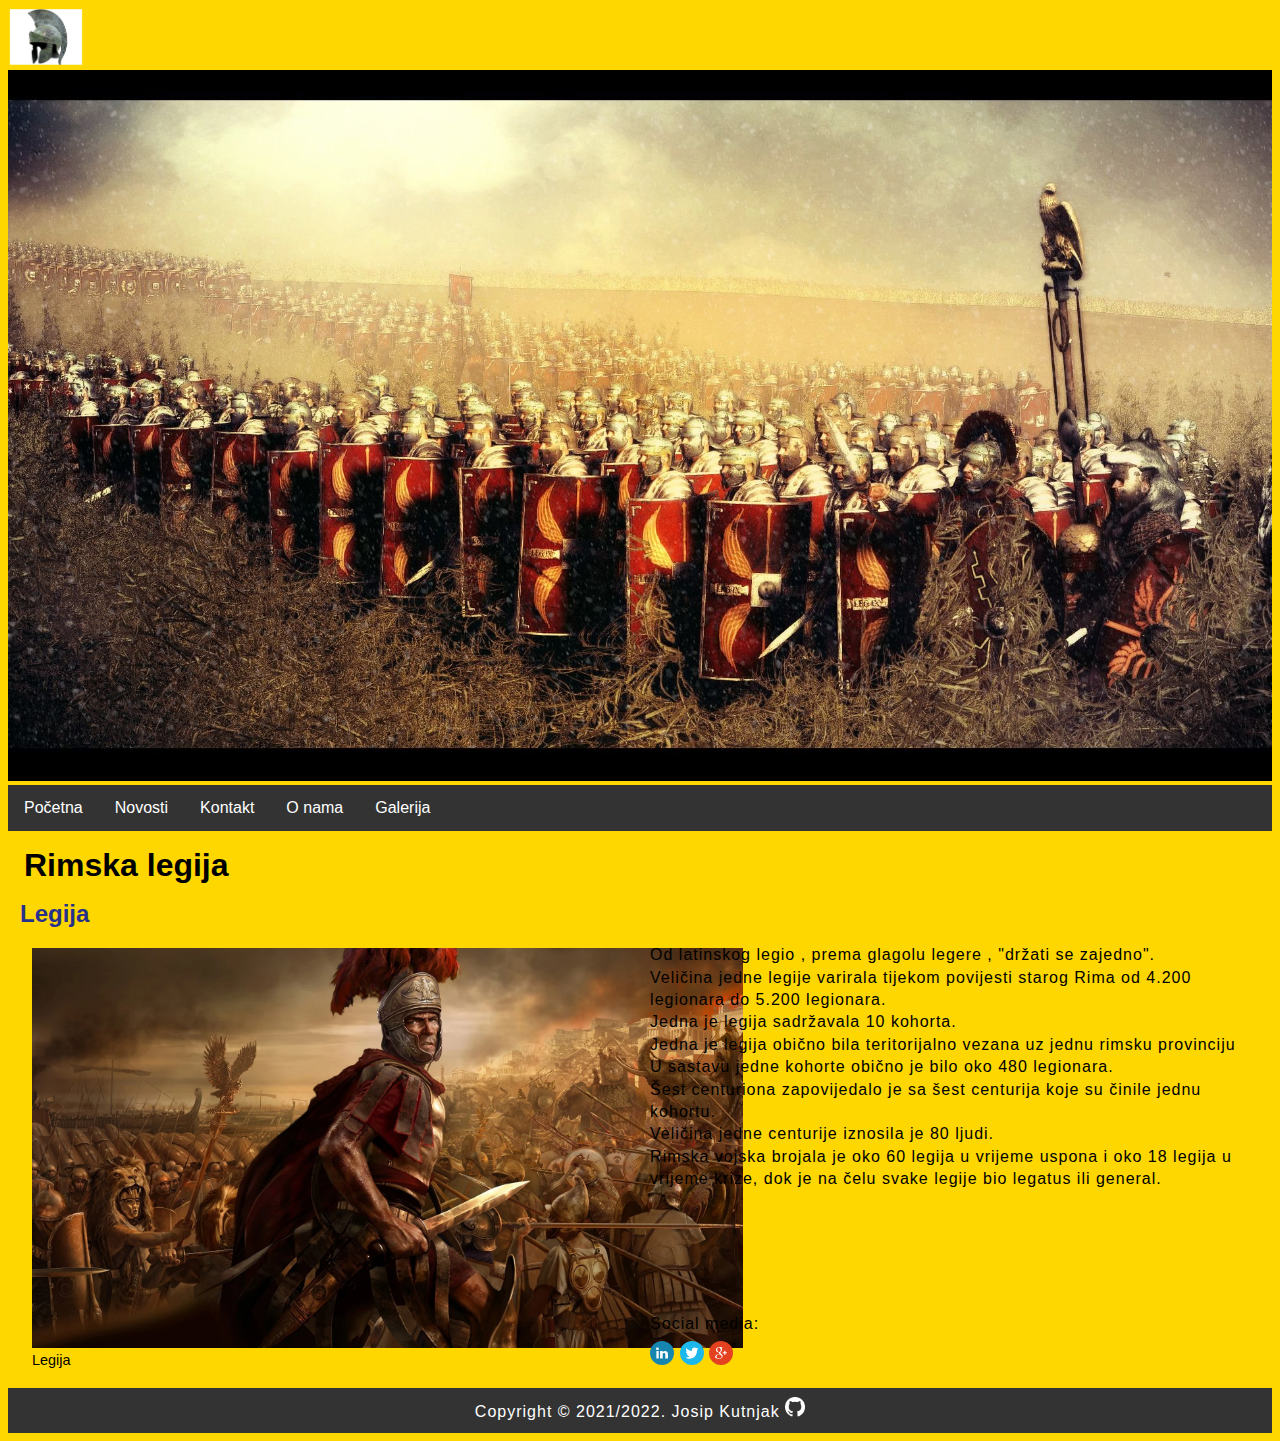
<file: Projekt/index.html>
<!DOCTYPE HTML>
<html lang="hr">
<html>
	<head>
	
		<!-- CSS -->
		<link rel="stylesheet" href="style.css">
		<!-- End CSS -->
		<!-- meta elements -->
		<title>Rimska legija</title>
		<meta http-equiv="content-type" content="text/html; charset=UTF-8">
		<meta name="description" content="Rimska legija">
		<meta name="keywords" content="rim, legija, rimska, vojska, imperij, legionar">
		<meta name="author" content="Josip Kutnjak">
		<meta name="viewport" content="width=device-width, initial-scale=1">
		<link rel="shortcut icon" type="image/x-icon" href="images/favicon.ico">
	</head>
<body>
	<header>
	
			<div class="logo">
			<a href="index.html">
			<img src="images/logo.png" alt="Kaciga" width="6%"></a>
			<div class="header">
			<a href="index.html">
			<img src= "images/header.jpg" alt="Legija" title="Rimska legija" width= "100%" ></a>			
		
	
		<nav>
			<ul>
				 <li><a href="index.html">Početna</a></li>
				 <li><a href="novosti.html">Novosti</a></li>
				 <li><a href="kontakt.html">Kontakt</a></li>
				 <li><a href="onama.html">O nama</a></li>
				 <li><a href="galerijaslika.html">Galerija</a></li>
			</ul>
		</nav>
				</div>
			</div>
		
	</header>
	<main>
		<h1>Rimska legija</h1>
        <h2>Legija</h2>
		<figure>
            <img src="images/legion.jpg" alt="Legija" title="Legija" height="400" /><br>
            <figcaption>Legija</figcaption>
        </figure>
        <p> Od latinskog legio , prema glagolu legere , "držati se zajedno".<br>
            
                Veličina jedne legije varirala tijekom povijesti starog Rima od 4.200 legionara do 5.200 legionara.<br>
                Jedna je legija sadržavala 10 kohorta.<br>
                Jedna je legija obično bila teritorijalno vezana uz jednu rimsku provinciju<br>
                U sastavu jedne kohorte obično je bilo oko 480 legionara.<br>
                Šest centuriona zapovijedalo je sa šest centurija koje su činile jednu kohortu.<br>
                Veličina jedne centurije iznosila je 80 ljudi.<br>
              
			Rimska vojska brojala je oko 60 legija u vrijeme uspona i oko 18 legija u vrijeme krize, dok je na čelu svake legije bio legatus ili general.<br>
        </p>
        
		<br>
		<br>
	<br><br><br>
		<p>Social media:<br>
			<a href="https://www.linkedin.com" target="_blank"><img src="images/linkedin.svg" alt="Linkedin" title="Linkedin" style="width:24px; margin-top:0.4em"></a>
			<a href="https://twitter.com" target="_blank"><img src="images/twitter.svg" alt="Twitter" title="Twitter" style="width:24px; margin-top:0.4em"></a>
			<a href="https://plus.google.com" target="_blank"><img src="images/google+.svg" alt="Google+" title="Google+" style="width:24px; margin-top:0.4em"></a>
		</p> 
	</main>
	<footer>
		<p>Copyright &copy; 2021/2022. Josip Kutnjak <a href="https://github.com/KutnjakJosip/Projekt"><img src="images/GitHub-Mark-Light-32px.png" title="Github" alt="Github"></a></p>
	</footer>
</body>
</html>
</file>
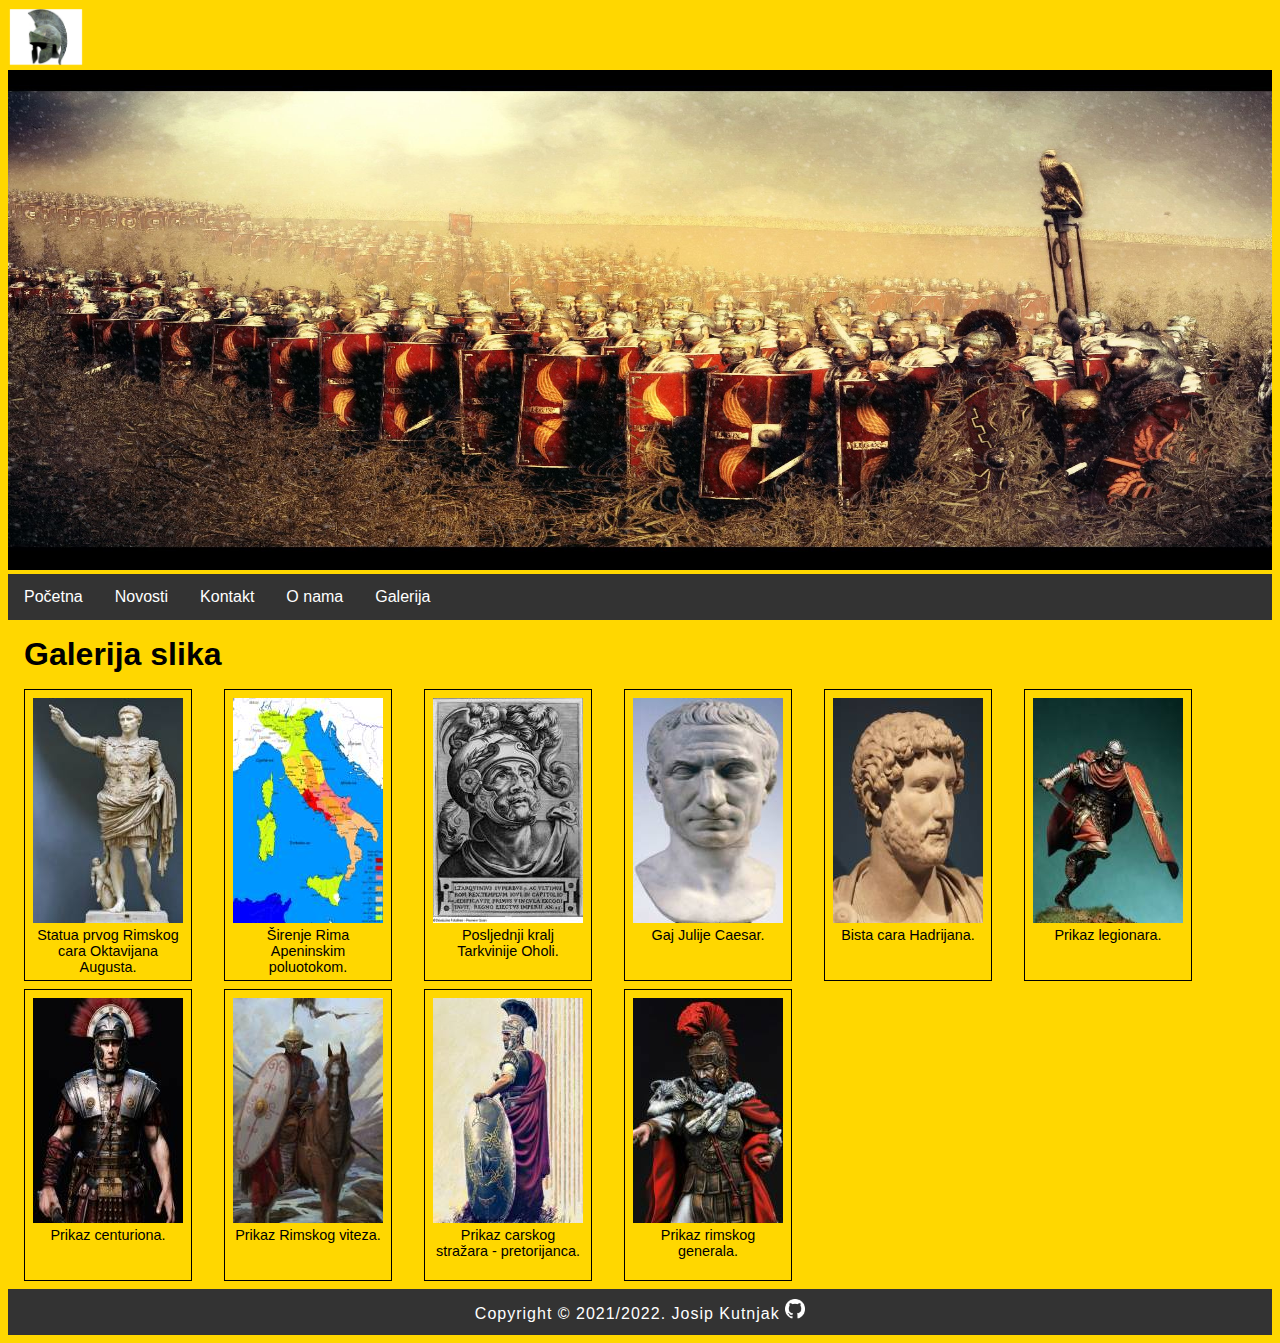
<file: Projekt/galerijaslika.html>
<!DOCTYPE HTML>
<html lang="hr">
<html>
	<head>
	
		<!-- CSS -->
		<link rel="stylesheet" href="style.css">
		<!-- End CSS -->
		<!-- meta elements -->
		<title>Rimska legija</title>
		<meta http-equiv="content-type" content="text/html; charset=UTF-8">
		<meta name="description" content="Rimska legija">
		<meta name="keywords" content="rim, legija, rimska, vojska, imperij, legionar">
		<meta name="author" content="Josip Kutnjak">
		<meta name="viewport" content="width=device-width, initial-scale=1">
		<link rel="shortcut icon" type="image/x-icon" href="images/favicon.ico">
	</head>
<body>
	<header>
	
			<div class="logo">
			<a href="index.html">
			<img src="images/logo.png" alt="Kaciga" width="6%"></a>
			<div class="header">
			<a href="index.html">
			<img src= "images/header.jpg" alt="Legija" title="Rimska legija" width= "100%" height="500px" ></a>			
		
	
		<nav>
			<ul>
				 <li><a href="index.html">Početna</a></li>
				 <li><a href="novosti.html">Novosti</a></li>
				 <li><a href="kontakt.html">Kontakt</a></li>
				 <li><a href="onama.html">O nama</a></li>
				 <li><a href="galerijaslika.html">Galerija</a></li>
			</ul>
		</nav>
				</div>
			</div>
		
	</header>
	<main>
		<h1>Galerija slika</h1>
		<div id="galerijaslika">
			<figure id="1">
				<img src="gallery/Augustus.jpg" alt="Augustus" title="Car Oktavian August">
				<figcaption>Statua prvog Rimskog cara Oktavijana Augusta.<figcaption>
			</figure>
			<figure id="2">
				<img src="gallery/osvajanjepoluotoka.jpg" alt="Apeninski poluotok" title="Širenje Rima Apeninskim poluotokom">
				<figcaption>Širenje Rima Apeninskim poluotokom.<figcaption>
			</figure>
			<figure id="3">
				<img src="gallery/tarkvinius.jpg" alt="tarkvinius" title="Tarkvinius">
				<figcaption>Posljednji kralj Tarkvinije Oholi.<figcaption>
			</figure>
			<figure id="4">
				<img src="gallery/caesar.jpg" alt="caesar" title="Caesar">
				<figcaption>Gaj Julije Caesar.<figcaption>
			</figure>
			<figure id="5">
				<img src="gallery/hadrian.jpg" alt="hadrian" title="Hadrian">
				<figcaption>Bista cara Hadrijana.<figcaption>
			</figure>
			<figure id="6">
				<img src="gallery/legionar.jpg" alt="legionar" title="Legionar">
				<figcaption>Prikaz legionara.<figcaption>
			</figure>
			<figure id="7">
				<img src="gallery/centurion.jpg" alt="centurion" title="Centurion">
				<figcaption>Prikaz centuriona.<figcaption>
			</figure>
			<figure id="8">
				<img src="gallery/equites.jpg" alt="equites" title="Vitez">
				<figcaption>Prikaz Rimskog viteza.<figcaption>
				</figure>
			<figure id="9">
					<img src="gallery/praetorian.jpg" alt="praetorian" title="Praetorian.">
					<figcaption>Prikaz carskog stražara - pretorijanca.<figcaption>
			</figure>
			<figure id="10">
				<img src="gallery/legatus.jpg" alt="legatus" title="Legatus">
				<figcaption>Prikaz rimskog generala.<figcaption>
			</figure>
		</div>
	</main>
	<footer>
		<p>Copyright &copy; 2021/2022. Josip Kutnjak <a href="https://github.com/KutnjakJosip/Projekt"><img src="images/GitHub-Mark-Light-32px.png" title="Github" alt="Github"></a></p>
	</footer>
</body>
</html>
</file>
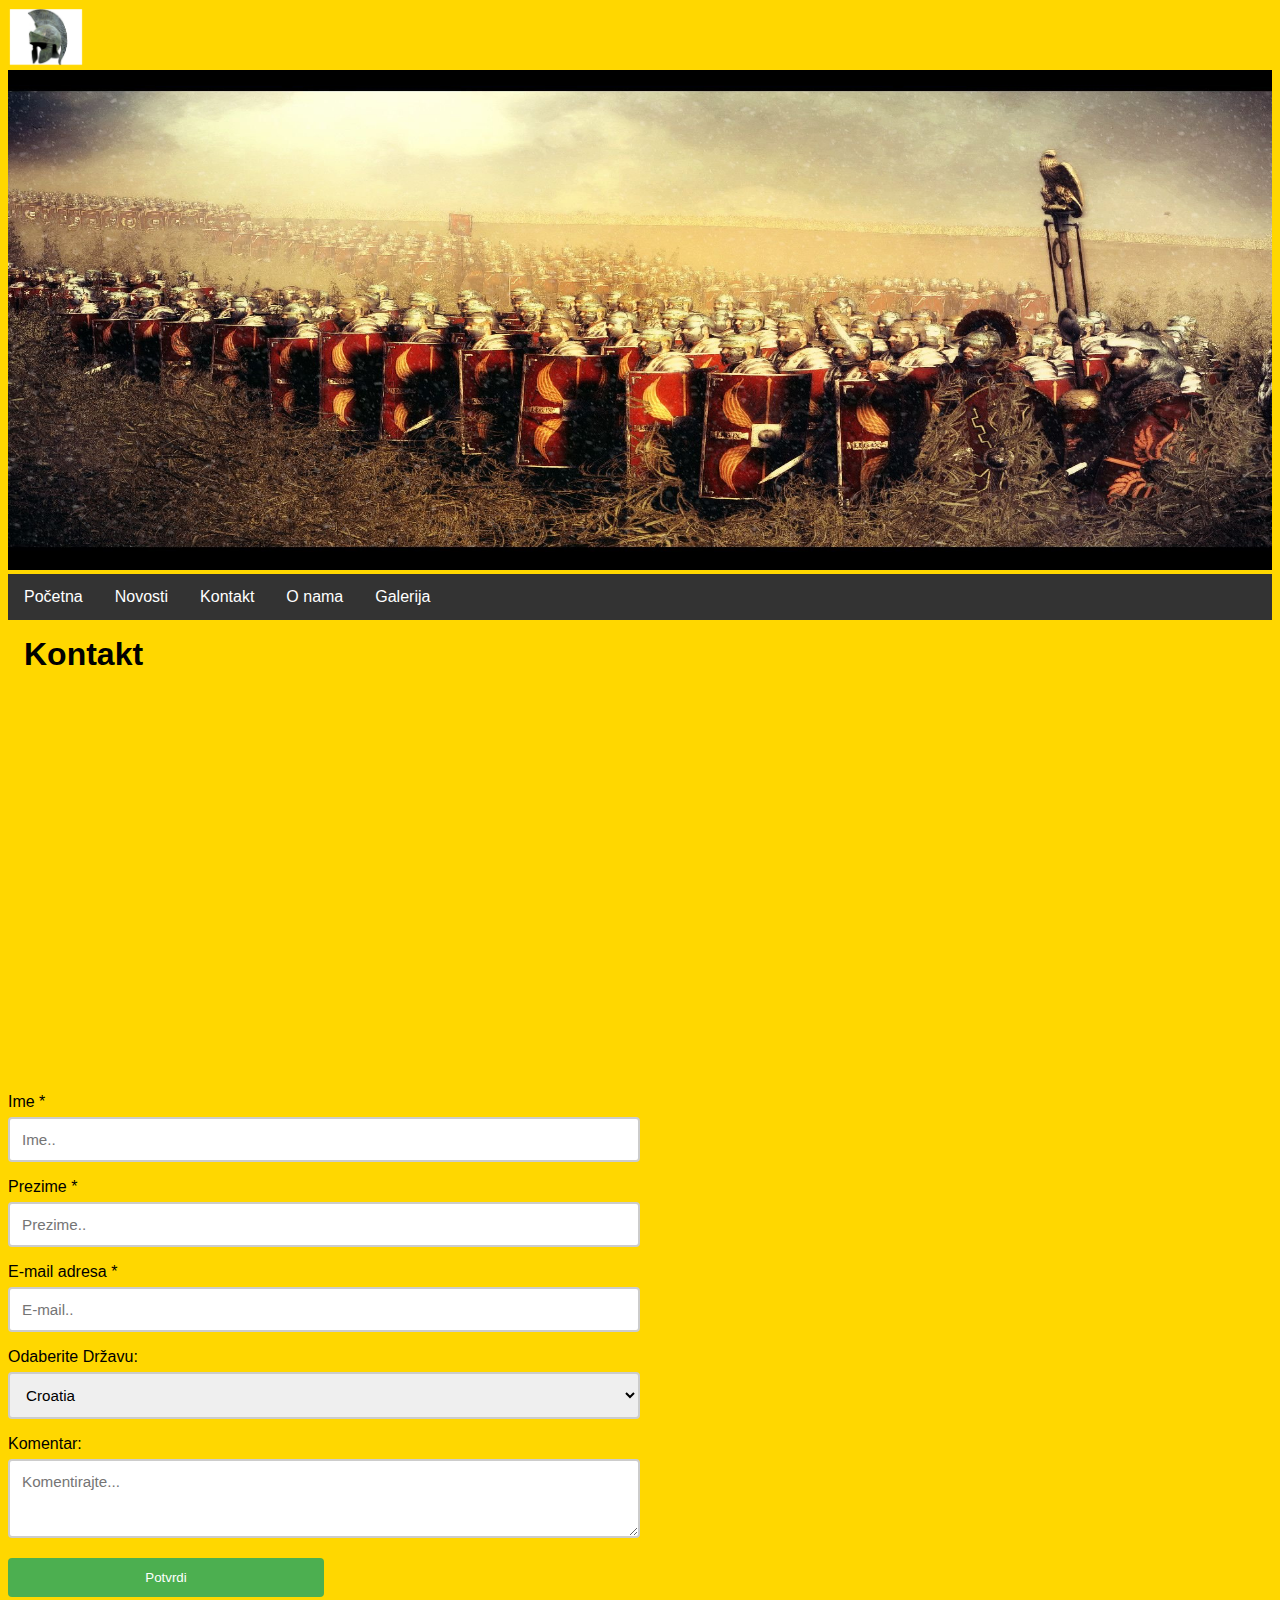
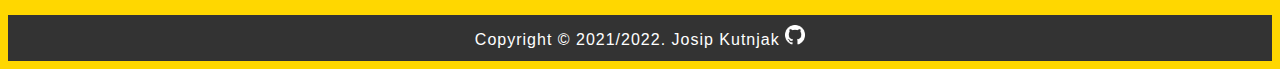
<file: Projekt/kontakt.html>
<!DOCTYPE HTML>
<html lang="hr">
<html>
	<head>
	
		<!-- CSS -->
		<link rel="stylesheet" href="style.css">
		<!-- End CSS -->
		<!-- meta elements -->
		<title>Rimska legija</title>
		<meta http-equiv="content-type" content="text/html; charset=UTF-8">
		<meta name="description" content="Rimska legija">
		<meta name="keywords" content="rim, legija, rimska, vojska, imperij, legionar">
		<meta name="author" content="Josip Kutnjak">
		<meta name="viewport" content="width=device-width, initial-scale=1">
		<link rel="shortcut icon" type="image/x-icon" href="images/favicon.ico">
	</head>
<body>
	<header>
	
			<div class="logo">
			<a href="index.html">
			<img src="images/logo.png" alt="Kaciga" width="6%"></a>
			<div class="header">
			<a href="index.html">
			<img src= "images/header.jpg" alt="Legija" title="Rimska legija" width= "100%" height="500px" ></a>			
		
	
		<nav>
			<ul>
				 <li><a href="index.html">Početna</a></li>
				 <li><a href="novosti.html">Novosti</a></li>
				 <li><a href="kontakt.html">Kontakt</a></li>
				 <li><a href="onama.html">O nama</a></li>
				 <li><a href="galerijaslika.html">Galerija</a></li>
			</ul>
		</nav>
				</div>
			</div>
		
	</header>
	<main>
		<h1>Kontakt</h1>
		<div id="contact">
			<iframe src="https://www.google.com/maps/embed?pb=!1m18!1m12!1m3!1d44473.958573354925!2d17.358437227566842!3d45.83884127503188!2m3!1f0!2f0!3f0!3m2!1i1024!2i768!4f13.1!3m3!1m2!1s0x4767ea58abd8d3db%3A0x6b8685c68e6a7152!2s33000%2C%20Virovitica!5e0!3m2!1shr!2shr!4v1641638472237!5m2!1shr!2shr" width="100%" height="400" frameborder="0" style="border:0;" allowfullscreen="" loading="lazy"></iframe>
			<form action=form action="showuser2.php" method="post">
				<label for="fname">Ime *</label>
				<input type="text" id="fname" name="firstname" placeholder="Ime.." required>

				<label for="lname">Prezime *</label>
				<input type="text" id="lname" name="lastname" placeholder="Prezime.." required>
				
				<label for="email">E-mail adresa *</label>
				<input type="email" id="email" name="email" placeholder="E-mail.." required>

				<label for="country">Odaberite Državu:</label>
				<select id="country" name="country">
				  <option value="">Odaberite...</option>
				  <option value="UK">United Kingdom</option>
				  <option value="HR" selected>Croatia</option>
				  <option value="US">United States</option>
				  <option value="IE">Ireland</option>
				  <option value="DE">Germany</option>
				  <option value="IT">Italy</option>
				</select>

				<label for="subject">Komentar:</label>
				<textarea id="subject" name="subject" placeholder="Komentirajte..." rows="3"></textarea>

				<input type="submit" value="Potvrdi">
				
			</form>
			<br>
		</div>
	</main>
	<footer>
		<p>Copyright &copy; 2021/2022. Josip Kutnjak <a href="https://github.com/KutnjakJosip/Projekt"><img src="images/GitHub-Mark-Light-32px.png" title="Github" alt="Github"></a></p>
	</footer>
</body>
</html>
</file>
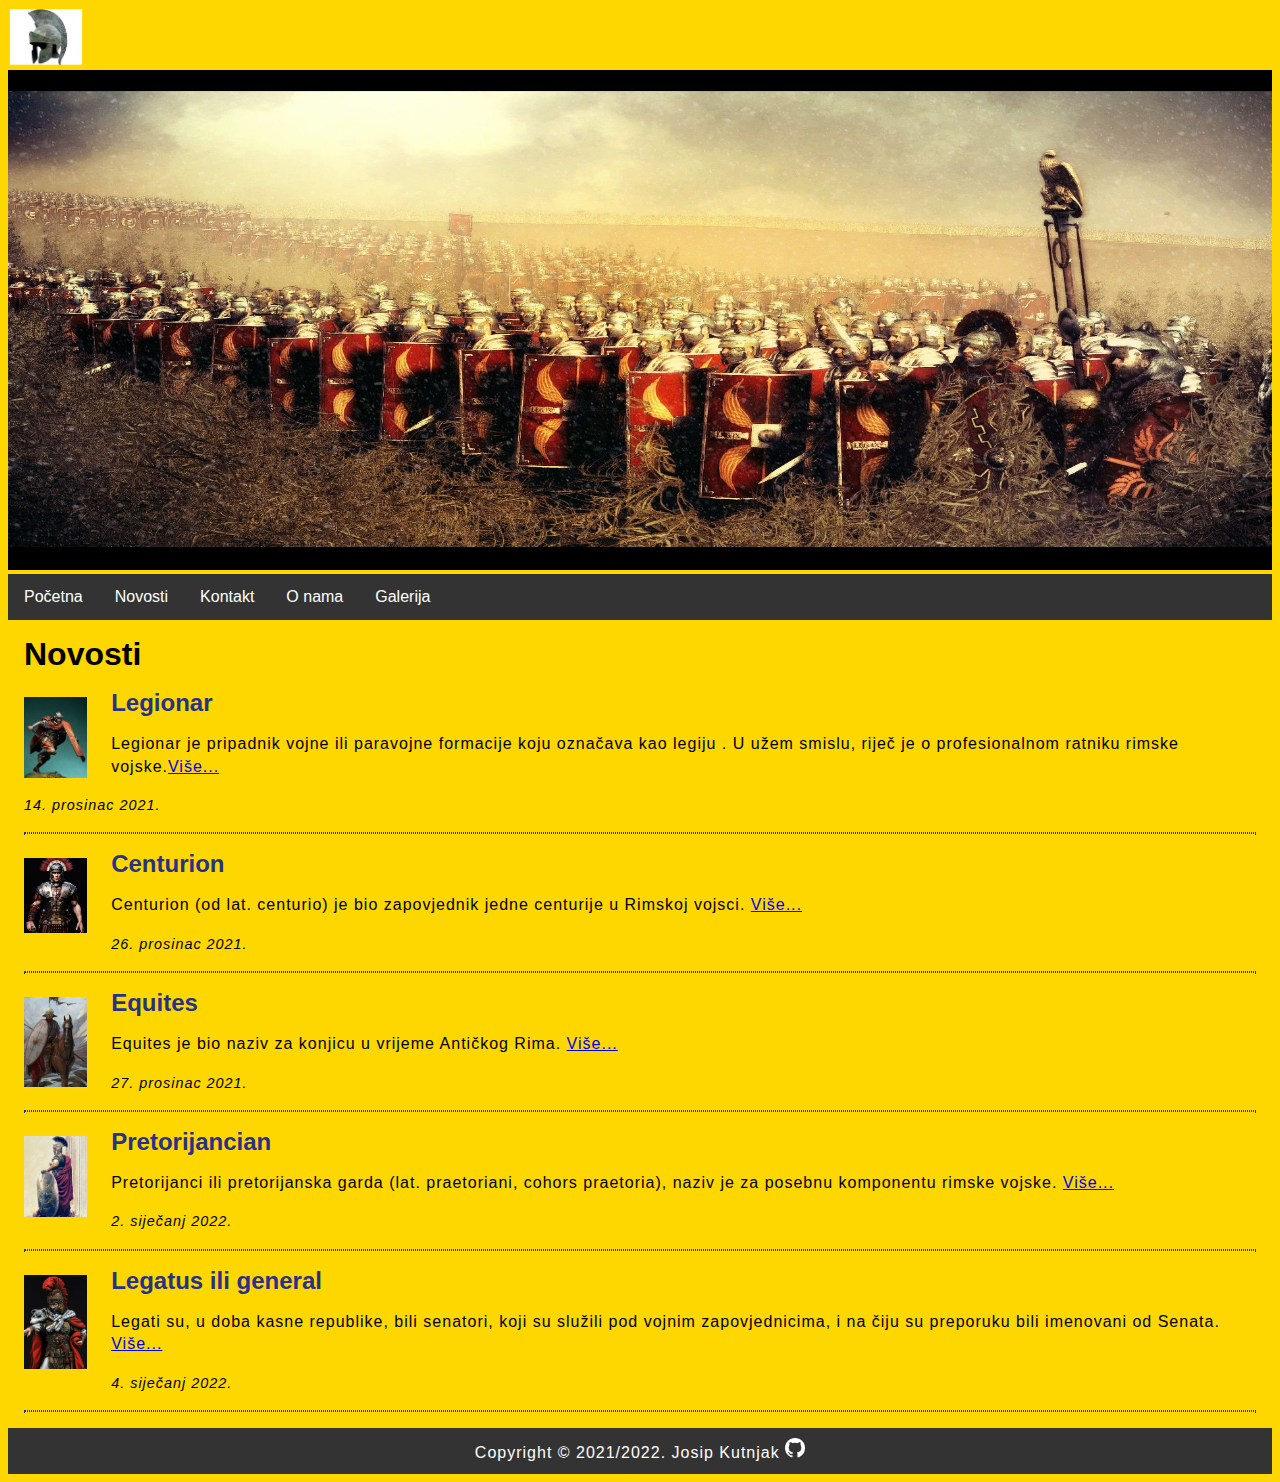
<file: Projekt/novosti.html>
<!DOCTYPE HTML>
<html lang="hr">
<html>
	<head>
	
		<!-- CSS -->
		<link rel="stylesheet" href="style.css">
		<!-- End CSS -->
		<!-- meta elements -->
		<title>Rimska legija</title>
		<meta http-equiv="content-type" content="text/html; charset=UTF-8">
		<meta name="description" content="Rimska legija">
		<meta name="keywords" content="rim, legija, rimska, vojska, imperij, legionar">
		<meta name="author" content="Josip Kutnjak">
		<meta name="viewport" content="width=device-width, initial-scale=1">
		<link rel="shortcut icon" type="image/x-icon" href="images/favicon.ico">
	</head>
<body>
	<header>
	
			<div class="logo">
			<a href="index.html">
			<img src="images/logo.png" alt="Kaciga" width="6%"></a>
			<div class="header">
			<a href="index.html">
			<img src= "images/header.jpg" alt="Legija" title="Rimska legija" width= "100%" height="500px" ></a>			
		
	
		<nav>
			<ul>
				 <li><a href="index.html">Početna</a></li>
				 <li><a href="novosti.html">Novosti</a></li>
				 <li><a href="kontakt.html">Kontakt</a></li>
				 <li><a href="onama.html">O nama</a></li>
				 <li><a href="galerijaslika.html">Galerija</a></li>
			</ul>
		</nav>
				</div>
			</div>
		
	</header>
	<main>
		<h1> Novosti</h1>

        <div class="novosti">
			<a href="https://bs.wikipedia.org/wiki/Legionar"><img src="novosti/legionar.jpg" alt="legionar" title="Legionar"></a>
			<h2>Legionar</h2>
			<p>Legionar je pripadnik vojne ili paravojne formacije koju označava kao legiju .
			U užem smislu, riječ je o profesionalnom ratniku rimske vojske.<a href="https://bs.wikipedia.org/wiki/Legionar" target="_blank">Više...</a></p>
			<p><time datetime="2021-12-24">14. prosinac 2021.</time></p>
			<hr>
			
			<a href="https://hr.wikipedia.org/wiki/Centurion"><img src="novosti/centurion.jpg" alt="Centurion" title="Centurion"></a>
			<h2>Centurion</h2>
			<p>Centurion (od lat. centurio) je bio zapovjednik jedne centurije u Rimskoj vojsci. <a href="https://hr.wikipedia.org/wiki/Centurion" target="_blank">Više...</a></p>
			<p><time datetime="2021-12-26">26. prosinac 2021.</time></p>
			<hr>
			
			<a href="https://bs.wikipedia.org/wiki/Equites"><img src="novosti/equites.jpg" alt="equites" title="Equites"></a>
			<h2>Equites</h2>
			<p>Equites je bio naziv za konjicu u vrijeme Antičkog Rima. <a href="https://bs.wikipedia.org/wiki/Equites" target="_blank">Više...</a></p>
			<p><time datetime="2021-12-27">27. prosinac 2021.</time></p>
			<hr>
			
			<a href="https://hr.wikipedia.org/wiki/Pretorijanci"><img src="novosti/praetorian.jpg" alt="praetorian" title="Praetorian"></a>
			<h2>Pretorijancian</h2>
			<p>Pretorijanci ili pretorijanska garda (lat. praetoriani, cohors praetoria), naziv je za posebnu komponentu rimske vojske. <a href="https://hr.wikipedia.org/wiki/Pretorijanci" target="_blank">Više...</a></p>
			<p><time datetime="2022-01-02">2. siječanj 2022.</time></p>
			<hr>
			
			<a href="https://hr.wikipedia.org/wiki/Legat_(stari_Rim)"><img src="novosti/legatus.jpg" alt="legatus" title="Legatus"></a>
			<h2>Legatus ili general</h2>
			<p>Legati su, u doba kasne republike, bili senatori, koji su služili pod vojnim zapovjednicima, i na čiju su preporuku bili imenovani od Senata. <a href="https://hr.wikipedia.org/wiki/Legat_(stari_Rim)" target="_blank">Više...</a></p>
			<p><time datetime="2022-01-04">4. siječanj 2022.</time></p>
			<hr>
			
		</div>
	</main>
	<footer>
		<p>Copyright &copy; 2021/2022. Josip Kutnjak <a href="https://github.com/KutnjakJosip/Projekt"><img src="images/GitHub-Mark-Light-32px.png" title="Github" alt="Github"></a></p>
	</footer>
</body>
</html>
</file>
<file: Projekt/style.css>
body, html {
        font-family:  'Verdana', sans-serif;
        margin: 6;
        font-size: 16px;
        background-color: gold; color:white(2, 14, 24);
}
footer {
	background-color: #333;
	padding: 0.1em;
	clear: both;
}
footer p {
	color: white;
	text-align: center;
	margin: 0.5em;
}
footer img {
	width: 20px;
}
ul {
	list-style-type: none;
	margin: 0;
	padding: 0;
	overflow: hidden;
	background-color: #333;
}
li {
	float: left;
}
li a {
	display: block;
	color: white;
	text-align: center;
	padding: 14px 16px;
	text-decoration: none;
}
li a:hover {
	background-color: #111;
}
h1,h2 {
	margin: 0.5em;
	font-size: 2em;
}
h2 {
	font-size: 1.5em;
	color: #27318b;
}
p {
	margin: 1em;
	line-height: 1.4em;
	letter-spacing: 1px;
}
hr {
	margin: 1em;
	border: 1px dotted #27318b;
	clear: both;
}
figure {
	padding: 0.5em;
	margin: 0 1em 0.5em 1em;
	float: left;
	width: 47%;
	border: 0px solid black;
}
figcaption {
	font-size: 90%;
}
@media screen and (max-width: 900px) {
	figure {
		width: 90%;
		margin: 1em;
	}
}
#kontakt {
	margin: 1em
}
label {
	display: block;
}
input[type=text], input[type=email], select, textarea {
    width: 50%;
    padding: 12px;
    border: 2px solid #ccc;
    border-radius: 4px;
    box-sizing: border-box;
    margin-top: 6px;
    margin-bottom: 16px;
	font-family: 'Oswald', sans-serif;
	font-size: 95%;
}

input[type=submit] {
    display: block;
	background-color: #4CAF50;
    color: white;
    padding: 12px 20px;
    border: none;
    border-radius: 4px;
    cursor: pointer;
	width: 25%;
}

input[type=submit]:hover {
    background-color: #45a049;
}
video {
	margin: 0 1em 1em 1em;
	float: left;
}

#galerijaslika figure {
		padding: 0.5em;
		margin: 0 1em 0.5em 1em;
		float: left;
		width: 150px;
		border: 1px solid black;
	}
	#galerijaslika figcaption {
		font-size: 90%;
		height: 45px;
		text-align: center;
	}

.novosti img {
	width: 5%;
	float: left;
	padding: 0.5em;
	margin: 0 1em 0.5em 0.5em;
}
.novosti h2 {
	margin: 0.5em 0.7em;
	font-size: 1.5em;
	color: #27318b;
}
.novosti hr {
	margin: 1em;
	border: 1px dotted #27318b;
	clear: both;
}
.novosti time {
	font-size: 90%;
	font-style: italic;
}
.description {
	font-weight: bold;
	margin: 0.8em 1em 1.5em 1em;
}
</file>
